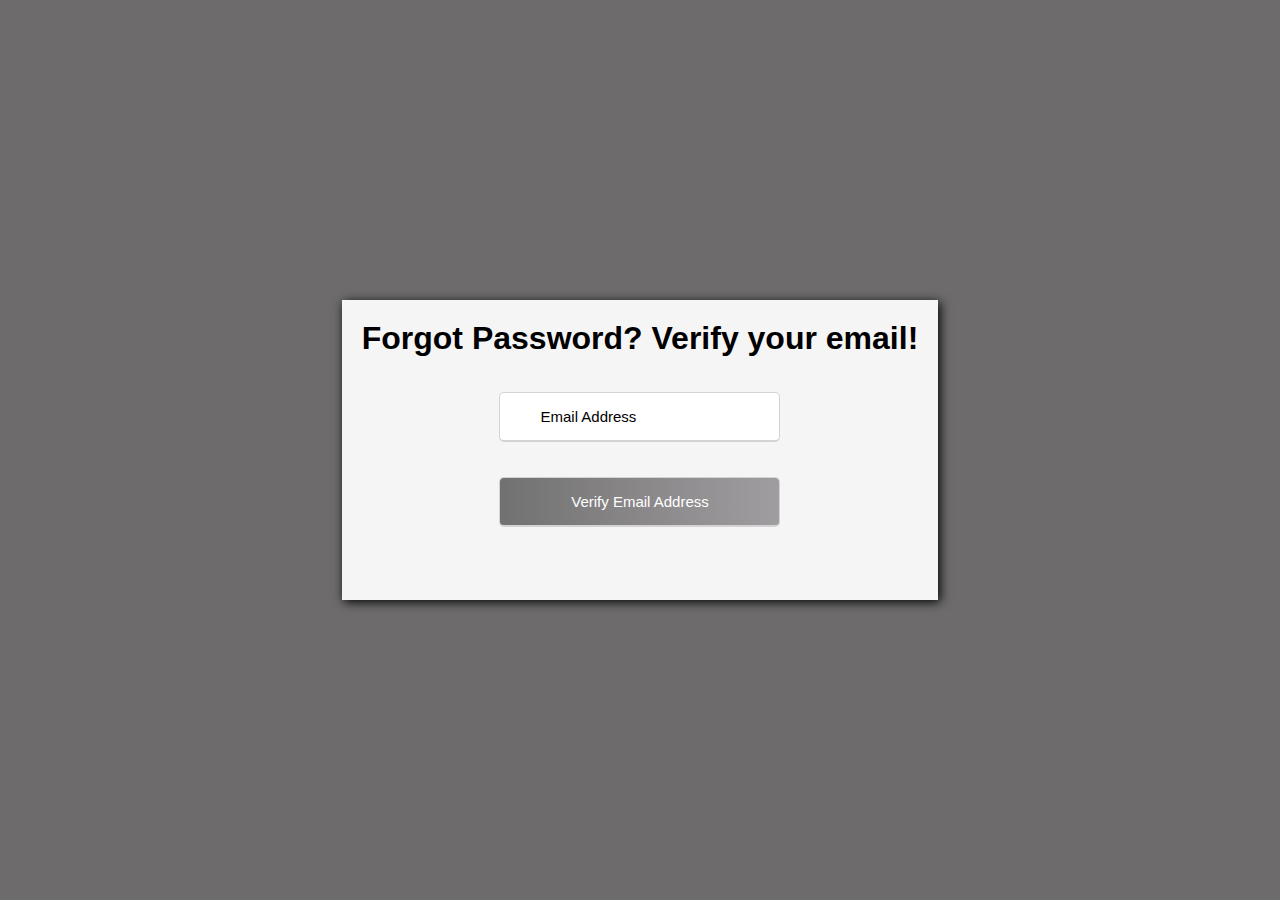
<file: forgot.html>
<!DOCTYPE html>
<html lang="en">

<head>
    <meta charset="UTF-8">
    <meta http-equiv="X-UA-Compatible" content="IE=edge">
    <meta name="viewport" content="width=device-width, initial-scale=1.0">
    <link rel="stylesheet" href="forgot.css">
    <title>Document</title>
</head>

<body>
    <div class="wrapper">
        <div class="container-form">
            <h1>Forgot Password? Verify your email!</h1>
            <form action="">
                <div class="space"></div>
                <div class="field">
                    <input type="text" value="Email Address">
                </div>
                <div class="space"></div>
                <div class="field">
                    <input type="submit" value="Verify Email Address" id="button">
                </div>
            </form>
        </div>
    </div>
</body>

</html>
</file>
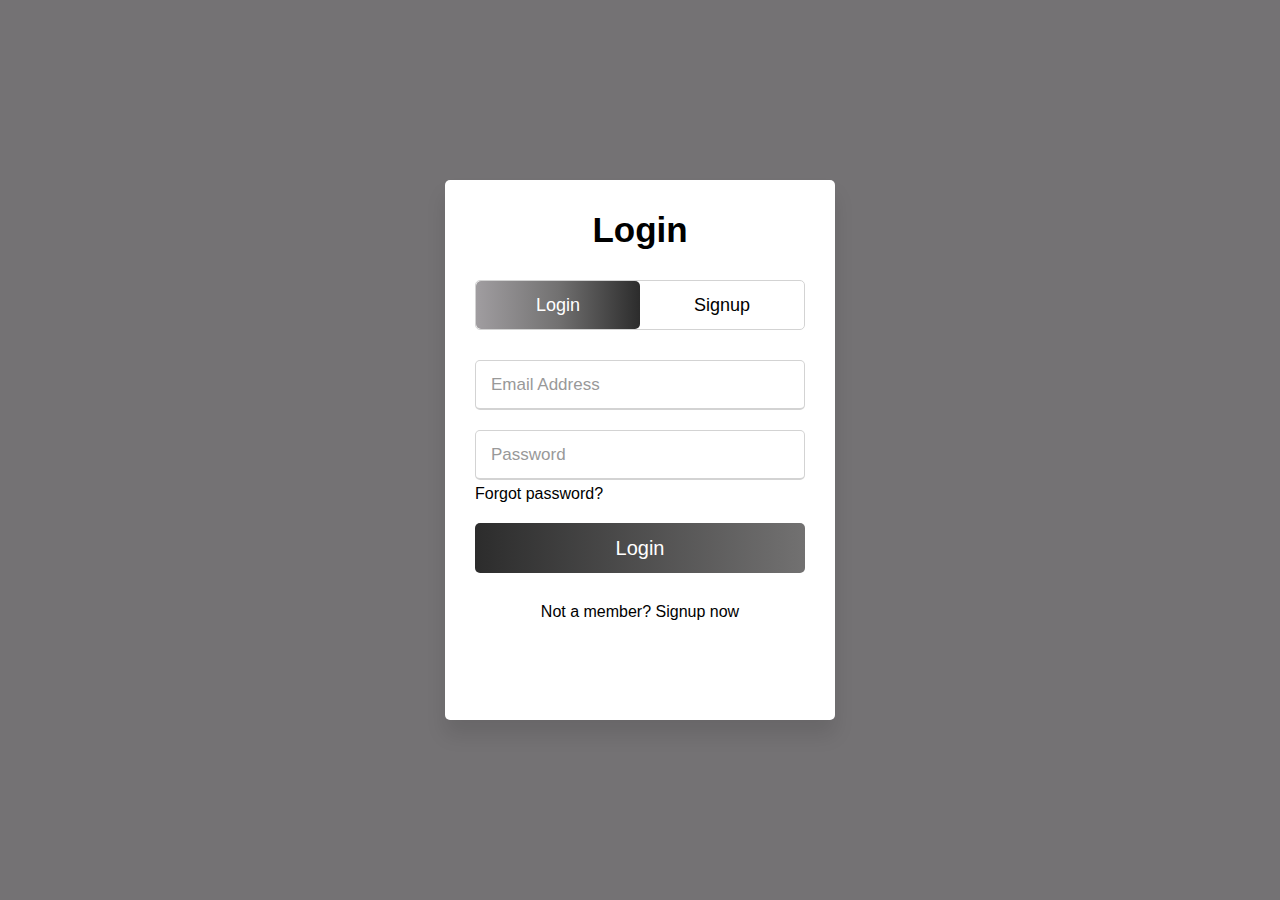
<file: login.html>
<!DOCTYPE html>
<!-- Created By CodingNepal -->
<html lang="en" dir="ltr">
   <head>
      <meta charset="utf-8">
      <title>Login and Registration Form in HTML | CodingNepal</title>
      <link rel="stylesheet" href="login.css">
      <meta name="viewport" content="width=device-width, initial-scale=1.0">
   </head>
   <body>
      <div class="wrapper">
         <div class="title-text">
            <div class="title login">
               Login
            </div>
            <div class="title signup">
               Signup
            </div>
         </div>
         <div class="form-container">
            <div class="slide-controls">
               <input type="radio" name="slide" id="login" checked>
               <input type="radio" name="slide" id="signup">
               <label for="login" class="slide login">Login</label>
               <label for="signup" class="slide signup">Signup</label>
               <div class="slider-tab"></div>
            </div>
            <div class="form-inner">
               <form action="#" class="login">
                  <div class="field">
                     <input type="email" placeholder="Email Address" required>
                  </div>
                  <div class="field">
                     <input type="password" placeholder="Password" required>
                  </div>
                  <div class="pass-link">
                     <a href="forgot.html">Forgot password?</a>
                  </div>
                  <div class="field btn">
                     <div class="btn-layer"></div>
                     <input type="submit" value="Login">
                  </div>
                  <div class="signup-link">
                     Not a member? <a href="#signup">Signup now</a>
                  </div>
               </form>
               <form action="#" class="signup" id="signup">
                  <div class="field">
                     <input type="text" placeholder="Username" required>
                  </div>
                  <div class="field">
                     <input type="email" placeholder="Email Address" required>
                  </div>
                  <div class="field">
                     <input type="password" placeholder="Password" required>
                  </div>
                  <div class="field">
                     <input type="password" placeholder="Confirm password" required>
                  </div>
                  <div class="field btn">
                     <div class="btn-layer"></div>
                     <input type="submit" value="Signup">
                  </div>
               </form>
            </div>
         </div>
      </div>
      <script>
         const loginText = document.querySelector(".title-text .login");
         const loginForm = document.querySelector("form.login");
         const loginBtn = document.querySelector("label.login");
         const signupBtn = document.querySelector("label.signup");
         const signupLink = document.querySelector("form .signup-link a");
         signupBtn.onclick = (()=>{
           loginForm.style.marginLeft = "-50%";
           loginText.style.marginLeft = "-50%";
         });
         loginBtn.onclick = (()=>{
           loginForm.style.marginLeft = "0%";
           loginText.style.marginLeft = "0%";
         });
         signupLink.onclick = (()=>{
           signupBtn.click();
           return false;
         });
      </script>
   </body>
</html>
</file>
<file: forgot.css>
*{
    margin: 0;
    padding: 0;
    box-sizing: border-box;
}

body{
    height: 100vh;
    width: 100vw;
}

.wrapper{
    height: 100vh;
    width: 100vw;
    display: flex;
    justify-content: center;
    align-items: center;
    background-color: rgb(109, 107, 107);
}

.container-form{
    font-family: sans-serif;
    padding: 20px;
    background-color: whitesmoke;
    box-shadow: 2px 2px 10px black;
    display: flex;
    flex-direction: column;
    justify-content: flex-start;
    align-items: center;
    height: 300px;
}

form{
    display: flex;
    justify-content: center;
    align-items: center;
    flex-direction: column;
}

.space{
    height: 15px;
}

#button{
    background: -webkit-linear-gradient(right, #a09da0, #727171);
    color: white;
    text-align: center;
}

 form .field{
    height: 50px;
    width: 100%;
    margin-top: 20px;
  }
 form .field input{
    height: 100%;
    width: 100%;
    outline: none;
    padding: 10px 40px;
    border-radius: 5px;
    border: 1px solid lightgrey;
    border-bottom-width: 2px;
    font-size: 15px;
    transition: all 0.3s ease;

  }
   .field input:focus{
    border-color: #000000;
    /* box-shadow: inset 0 0 3px #fb6aae; */
  }
  .field input::placeholder{
    color: #999;
    transition: all 0.3s ease;
  }
  form .field input:focus::placeholder{
    color: #b3b3b3;
  }

  @media screen and (max-width:500px) {
    .container-form {
      font-family: sans-serif;
      padding: 20px;
      background-color: whitesmoke;
      box-shadow: 2px 2px 10px black;
      display: flex;
      flex-direction: column;
      justify-content: flex-start;
      align-items: center;
      height: 300px;
      max-width: 400px;
      text-align: center;
  }
}
</file>
<file: login.css>
*{
    margin: 0;
    padding: 0;
    box-sizing: border-box;
    font-family: 'Poppins', sans-serif;
  }
  html,body{
    display: grid;
    height: 100%;
    width: 100%;
    place-items: center;
    background:#747274;
  }
  ::selection{
    background: #fa4299;
    color: #fff;
  }
  .wrapper{
    overflow: hidden;
    max-width: 390px;
    background: rgb(255, 255, 255);
    padding: 30px;
    border-radius: 5px;
    box-shadow: 0px 15px 20px rgba(0,0,0,0.1);
  }
  .wrapper .title-text{
    display: flex;
    width: 200%;
  }
  .wrapper .title{
    width: 50%;
    font-size: 35px;
    font-weight: 600;
    text-align: center;
    transition: all 0.6s cubic-bezier(0.68,-0.55,0.265,1.55);
  }
  .wrapper .slide-controls{
    position: relative;
    display: flex;
    height: 50px;
    width: 100%;
    overflow: hidden;
    margin: 30px 0 10px 0;
    justify-content: space-between;
    border: 1px solid lightgrey;
    border-radius: 5px;
  }
  .slide-controls .slide{
    height: 100%;
    width: 100%;
    color: #fff;
    font-size: 18px;
    font-weight: 500;
    text-align: center;
    line-height: 48px;
    cursor: pointer;
    z-index: 1;
    transition: all 0.6s ease;
  }
  .slide-controls label.signup{
    color: #000;
  }
  .slide-controls .slider-tab{
    position: absolute;
    height: 100%;
    width: 50%;
    left: 0;
    z-index: 0;
    border-radius: 5px;
    background: -webkit-linear-gradient(left, #a09da0, #727171, #2c2c2c);
    transition: all 0.6s cubic-bezier(0.68,-0.55,0.265,1.55);
  }
  input[type="radio"]{
    display: none;
  }
  #signup:checked ~ .slider-tab{
    left: 50%;
  }
  #signup:checked ~ label.signup{
    color: #fff;
    cursor: default;
    user-select: none;
  }
  #signup:checked ~ label.login{
    color: #000;
  }
  #login:checked ~ label.signup{
    color: #000;
  }
  #login:checked ~ label.login{
    cursor: default;
    user-select: none;
  }
  .wrapper .form-container{
    width: 100%;
    overflow: hidden;
  }
  .form-container .form-inner{
    display: flex;
    width: 200%;
  }
  .form-container .form-inner form{
    width: 50%;
    transition: all 0.6s cubic-bezier(0.68,-0.55,0.265,1.55);
  }
  .form-inner form .field{
    height: 50px;
    width: 100%;
    margin-top: 20px;
  }
  .form-inner form .field input{
    height: 100%;
    width: 100%;
    outline: none;
    padding-left: 15px;
    border-radius: 5px;
    border: 1px solid lightgrey;
    border-bottom-width: 2px;
    font-size: 17px;
    transition: all 0.3s ease;
  }
  .form-inner form .field input:focus{
    border-color: #020202;
    /* box-shadow: inset 0 0 3px #fb6aae; */
  }
  .form-inner form .field input::placeholder{
    color: #999;
    transition: all 0.3s ease;
  }
  form .field input:focus::placeholder{
    color: #b3b3b3;
  }
  .form-inner form .pass-link{
    margin-top: 5px;
  }
  .form-inner form .signup-link{
    text-align: center;
    margin-top: 30px;
  }
  .form-inner form .pass-link a,
  .form-inner form .signup-link a{
    color: #000000;
    text-decoration: none;
  }
  .form-inner form .pass-link a:hover,
  .form-inner form .signup-link a:hover{
    text-decoration: underline;
  }
  form .btn{
    height: 50px;
    width: 100%;
    border-radius: 5px;
    position: relative;
    overflow: hidden;
  }
  form .btn .btn-layer{
    height: 100%;
    width: 300%;
    position: absolute;
    left: -100%;
    background: -webkit-linear-gradient(right, #a09da0, #727171, #2c2c2c, #030303);
    border-radius: 5px;
    transition: all 0.4s ease;;
  }
  form .btn:hover .btn-layer{
    left: 0;
  }
  form .btn input[type="submit"]{
    height: 100%;
    width: 100%;
    z-index: 1;
    position: relative;
    background: none;
    border: none;
    color: #fff;
    padding-left: 0;
    border-radius: 5px;
    font-size: 20px;
    font-weight: 500;
    cursor: pointer;
  }

  @media screen and (max-width:500px) {
    
  }
</file>
